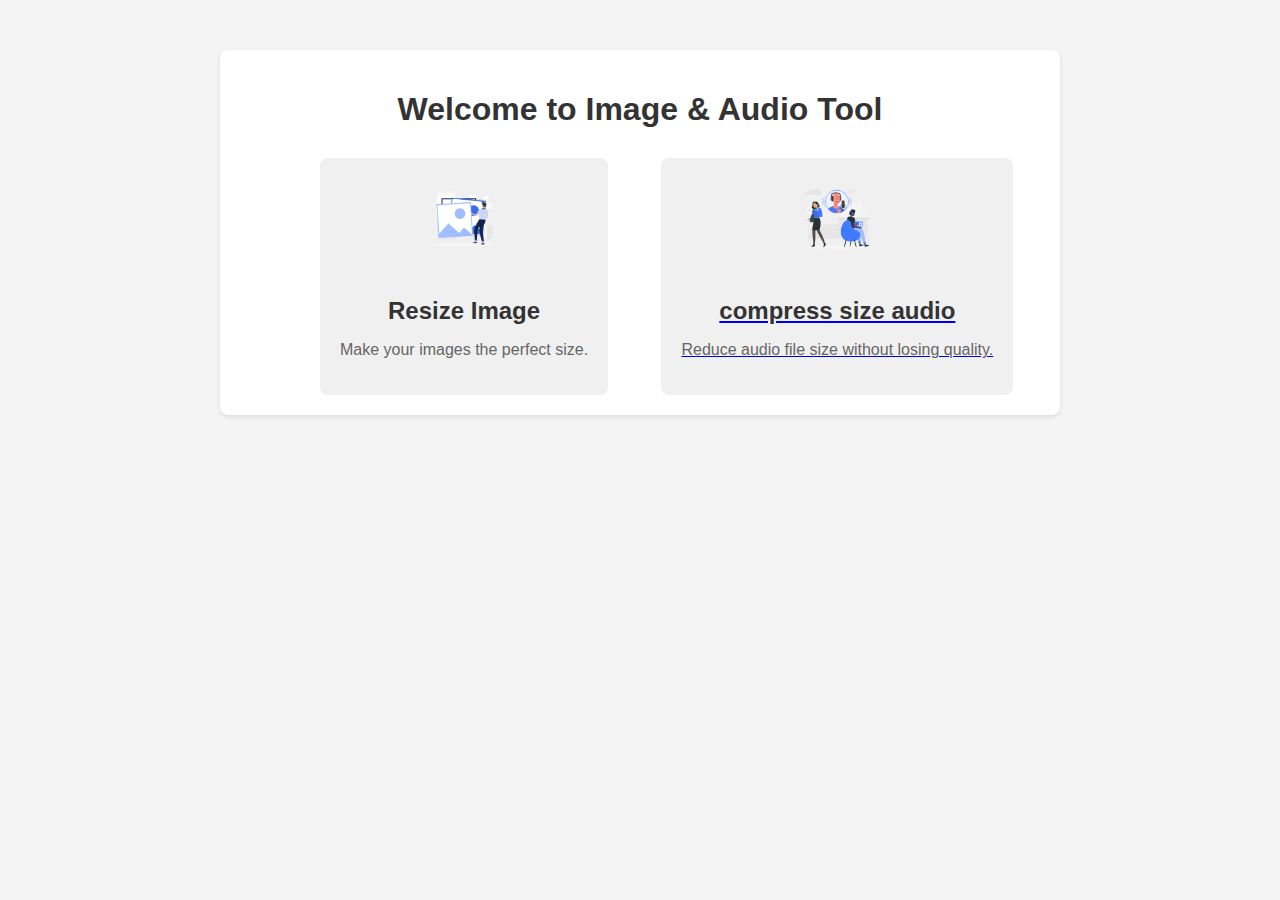
<file: index.html>
<!DOCTYPE html>
<html lang="en">
  <head>
    <meta charset="UTF-8" />
    <meta name="viewport" content="width=device-width, initial-scale=1.0" />
    <title>Image & Audio Tool</title>
    <link rel="stylesheet" href="style.css" />
  </head>
  <body>
    <div class="container">
      <h1>Welcome to Image & Audio Tool</h1>
      <div class="options">
        <a href="image-resizer.html">
          <div class="option">
            <img src="images/Images-rafiki.png" alt="Image Icon" />
            <h2><a class="resize-image-link">Resize Image</a></h2>
            <p>Make your images the perfect size.</p>
          </div>
        </a>
        <a href="audio-compressor.html">
          <div class="option" id="compress-audio">
            <img src="images/Podcast audience-rafiki.png" alt="Audio Icon" />
            <h2>compress size audio</h2>
            <p>Reduce audio file size without losing quality.</p>
          </div>
        </a>
      </div>
    </div>

    <script>
      document.addEventListener("DOMContentLoaded", () => {
        const resizeImageLink = document.querySelector(".resize-image-link");
        resizeImageLink.addEventListener("click", () => {
          window.location.href = "image-resizer.html"; // Mengarahkan ke halaman resize image
        });
      });

      document.addEventListener("DOMContentLoaded", () => {
        const compressAudioLink = document.getElementById("compress-audio");
        compressAudioLink.addEventListener("click", () => {
          window.location.href = "audio-compressor.html"; // Mengarahkan ke halaman compress audio
        });
      });
    </script>
  </body>
</html>
</file>
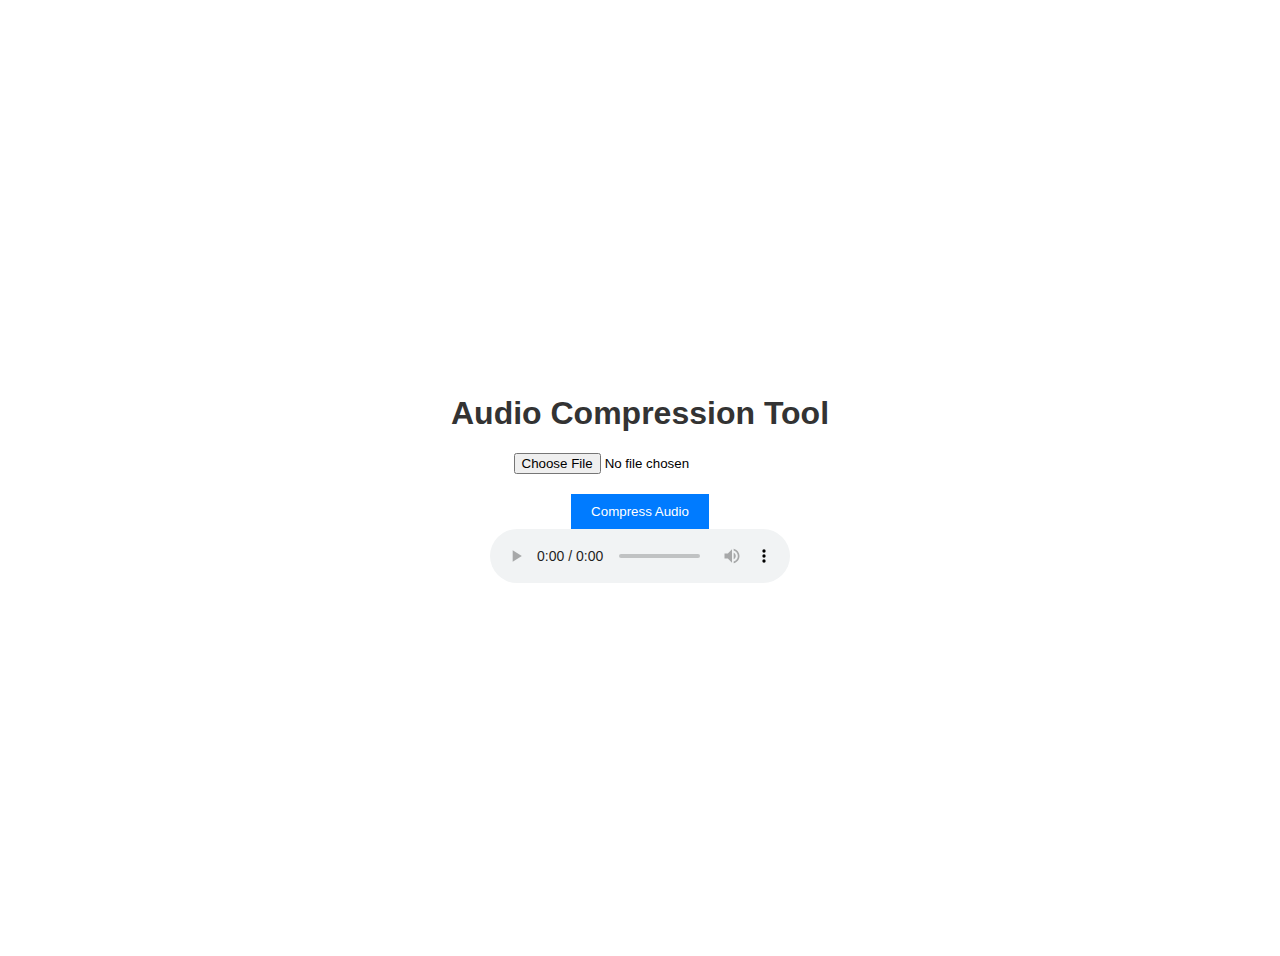
<file: audio-compressor.html>
<!DOCTYPE html>
<html lang="en">
  <head>
    <meta charset="UTF-8" />
    <meta name="viewport" content="width=device-width, initial-scale=1.0" />
    <title>Audio Compression Tool</title>
    <link rel="stylesheet" href="styleAudio.css" />
  </head>
  <body>
    <h1>Audio Compression Tool</h1>
    <input
      type="file"
      id="audioInput"
      accept="audio/*"
      class="choose-file-btn"
    />
    <button id="compressBtn" class="compress-btn">Compress Audio</button>
    <a id="downloadLink" style="display: none"></a>
    <audio controls id="audioPlayer"></audio>
    <script src="audio.js"></script>
  </body>
</html>
</file>
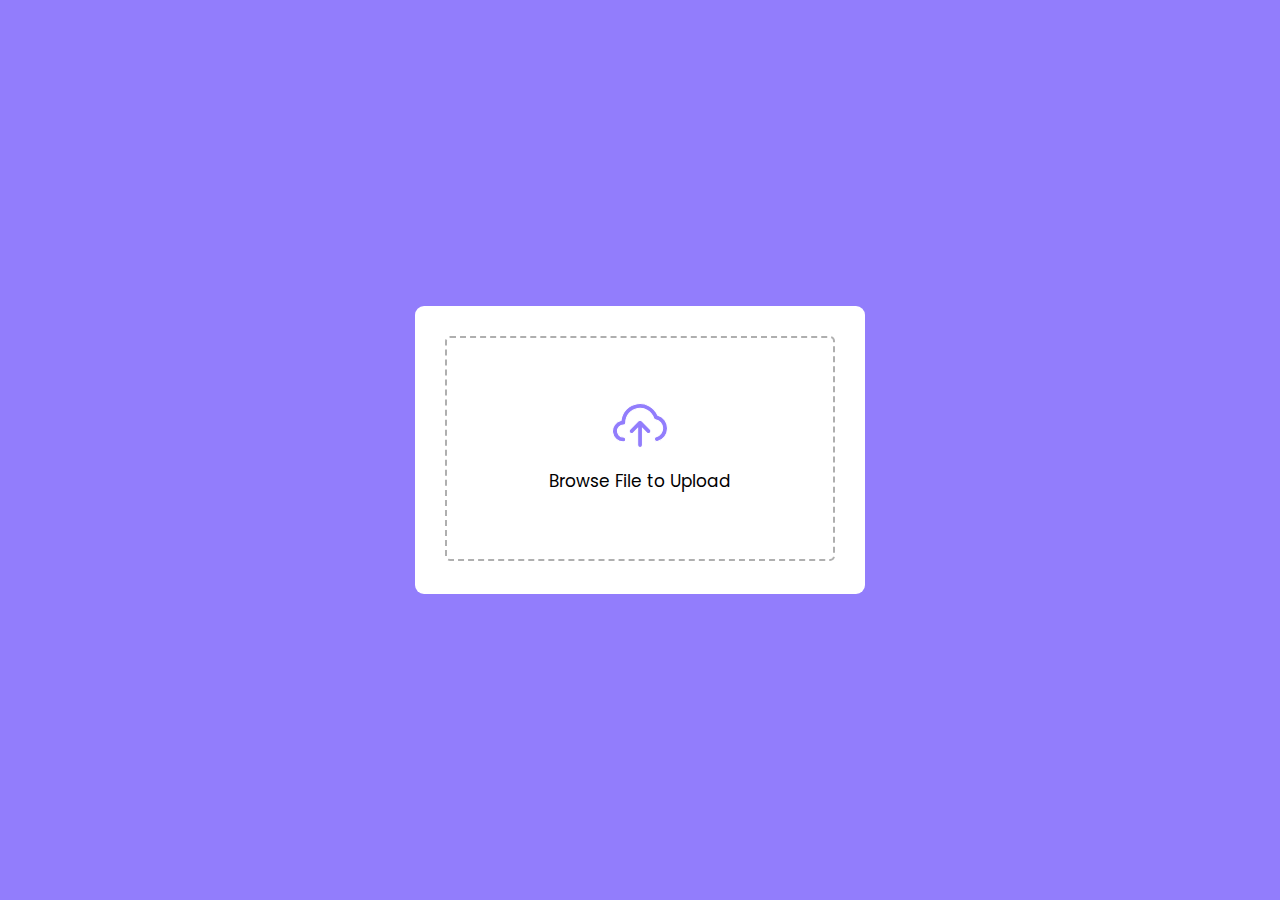
<file: image-resizer.html>
<!DOCTYPE html>
<!-- Coding By CodingNepal - youtube.com/codingnepal -->
<html lang="en" dir="ltr">
  <head>
    <meta charset="utf-8" />
    <title>Image Resizer JavaScript</title>
    <link rel="stylesheet" href="styleImage.css" />
    <meta name="viewport" content="width=device-width, initial-scale=1.0" />
    <script src="script.js" defer></script>
  </head>
  <body>
    <div class="wrapper">
      <div class="upload-box">
        <input type="file" accept="image/*" hidden />
        <img src="upload-icon.svg" alt="" />
        <p>Browse File to Upload</p>
      </div>
      <div class="content">
        <div class="row sizes">
          <div class="column width">
            <label>Width</label>
            <input type="number" />
          </div>
          <div class="column height">
            <label>Height</label>
            <input type="number" />
          </div>
        </div>
        <div class="row checkboxes">
          <div class="column ratio">
            <input type="checkbox" id="ratio" checked />
            <label for="ratio">Lock aspect ratio</label>
          </div>
          <div class="column quality">
            <input type="checkbox" id="quality" />
            <label for="quality">Reduce quality</label>
          </div>
        </div>
        <button class="download-btn">Download Image</button>
      </div>
    </div>
  </body>
</html>
</file>
<file: style.css>
body {
  font-family: Arial, sans-serif;
  margin: 0;
  padding: 0;
  background-color: #f4f4f4;
}

.container {
  max-width: 800px;
  margin: 50px auto;
  padding: 20px;
  background-color: #fff;
  border-radius: 8px;
  box-shadow: 0px 2px 5px rgba(0, 0, 0, 0.1);
}

h1 {
  text-align: center;
  margin-bottom: 30px;
  color: #333;
}

.options {
  display: flex;
  justify-content: space-around;
}

.option {
  text-align: center;
  padding: 20px;
  border-radius: 8px;
  background-color: #f0f0f0;
  transition: all 0.3s ease;
}

.option:hover {
  transform: translateY(-5px);
  box-shadow: 0px 2px 5px rgba(0, 0, 0, 0.1);
}

.option img {
  width: 80px;
  height: 80px;
  margin-bottom: 15px;
}

.option h2 {
  margin-bottom: 10px;
  font-size: 24px;
  color: #333;
}

.option p {
  color: #666;
}

.option a {
  text-decoration: none;
  color: inherit;
}
</file>
<file: styleAudio.css>
body {
  font-family: Arial, sans-serif;
  padding: 20px;
  display: flex;
  flex-direction: column;
  justify-content: center;
  align-items: center;
  min-height: 100vh; /* Menjadikan halaman penuh tinggi vertikal */
}

h1 {
  color: #333;
}

input[type="file"] {
  margin-bottom: 10px;
}

.choose-file-btn {
  margin-bottom: 10px;
}

.compress-btn {
  margin-top: 10px;
  padding: 10px 20px;
  background-color: #007bff;
  color: #fff;
  border: none;
  cursor: pointer;
}

.compress-btn:hover {
  background-color: #0056b3;
}
</file>
<file: styleImage.css>
/* Import Google font - Poppins */
@import url("https://fonts.googleapis.com/css2?family=Poppins:wght@400;500;600&display=swap");
* {
  margin: 0;
  padding: 0;
  box-sizing: border-box;
  font-family: "Poppins", sans-serif;
}
body {
  display: flex;
  align-items: center;
  justify-content: center;
  min-height: 100vh;
  background: #927dfc;
}
.wrapper {
  width: 450px;
  height: 288px;
  padding: 30px;
  background: #fff;
  border-radius: 9px;
  transition: height 0.2s ease;
}
.wrapper.active {
  height: 537px;
}
.wrapper .upload-box {
  height: 225px;
  display: flex;
  cursor: pointer;
  align-items: center;
  justify-content: center;
  flex-direction: column;
  border-radius: 5px;
  border: 2px dashed #afafaf;
}
.wrapper.active .upload-box {
  border: none;
}
.upload-box p {
  font-size: 1.06rem;
  margin-top: 20px;
}
.wrapper.active .upload-box p {
  display: none;
}
.wrapper.active .upload-box img {
  width: 100%;
  height: 100%;
  object-fit: cover;
  border-radius: 5px;
}
.wrapper .content {
  opacity: 0;
  margin-top: 28px;
  pointer-events: none;
}
.wrapper.active .content {
  opacity: 1;
  pointer-events: auto;
  transition: opacity 0.5s 0.05s ease;
}
.content .row {
  display: flex;
  justify-content: space-between;
}
.content .row .column {
  width: calc(100% / 2 - 15px);
}
.row .column label {
  font-size: 1.06rem;
}
.sizes .column input {
  width: 100%;
  height: 49px;
  outline: none;
  margin-top: 7px;
  padding: 0 15px;
  font-size: 1.06rem;
  border-radius: 4px;
  border: 1px solid #aaa;
}
.sizes .column input:focus {
  padding: 0 14px;
  border: 2px solid #927dfc;
}
.content .checkboxes {
  margin-top: 20px;
}
.checkboxes .column {
  display: flex;
  align-items: center;
}
.checkboxes .column input {
  width: 17px;
  height: 17px;
  margin-right: 9px;
  accent-color: #927dfc;
}
.content .download-btn {
  width: 100%;
  color: #fff;
  outline: none;
  border: none;
  cursor: pointer;
  font-size: 1.06rem;
  border-radius: 5px;
  padding: 15px 0;
  margin: 30px 0 10px;
  background: #927dfc;
  text-transform: uppercase;
}
</file>
